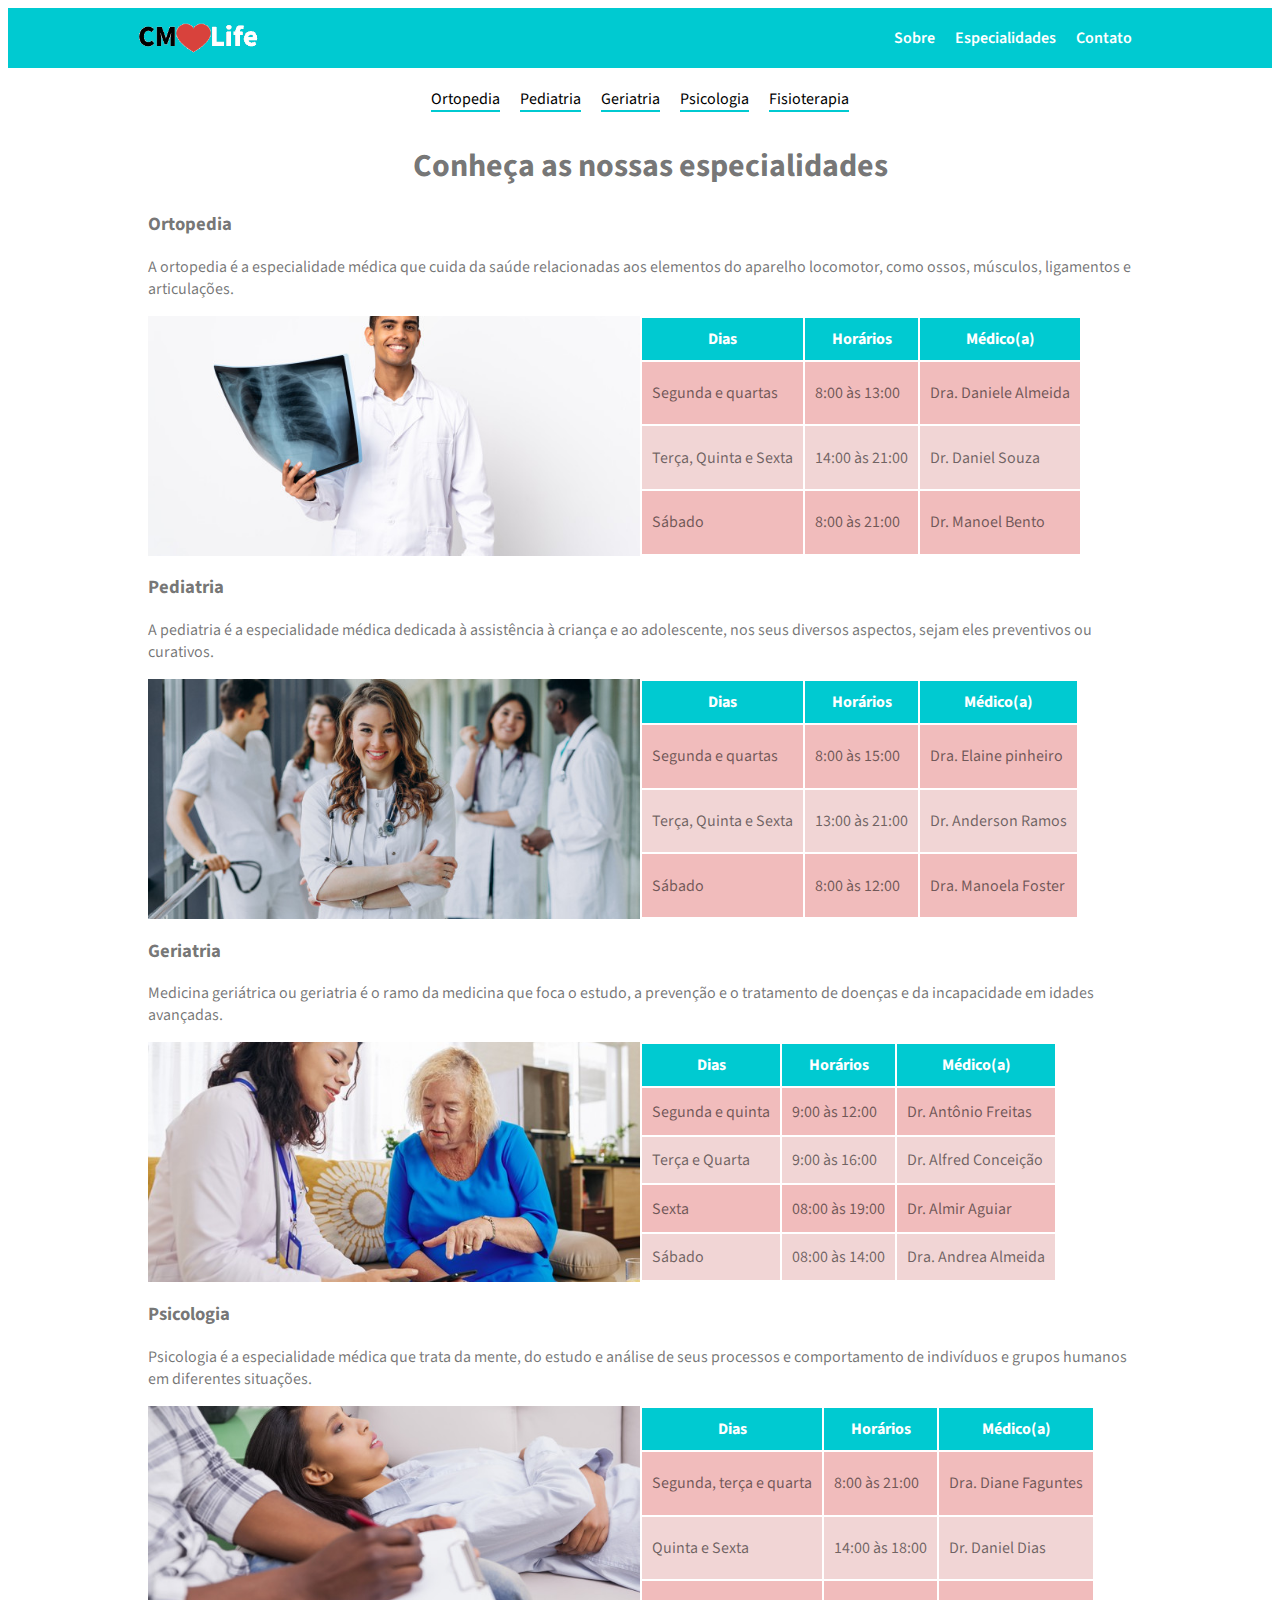
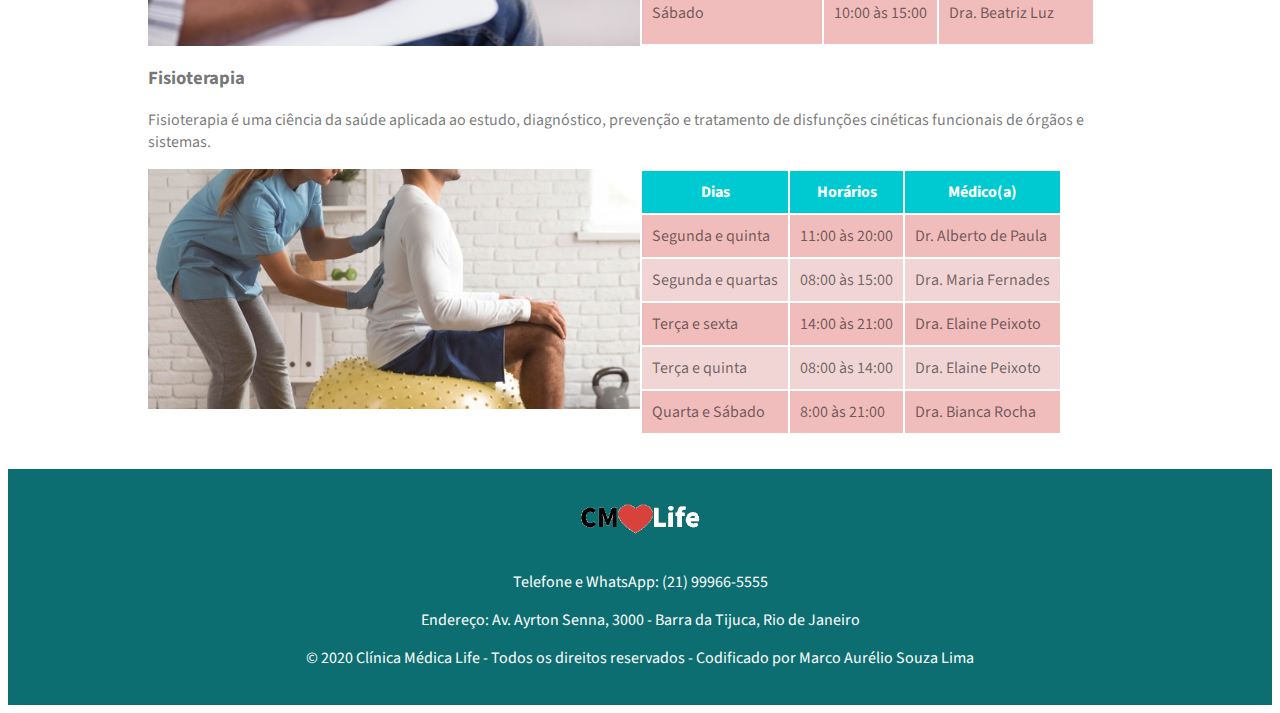
<file: ClinicaMedica/especialidades.html>
<!DOCTYPE html>
<html lang="pt-br">
<head>
    <meta charset="UTF-8">
    <meta http-equiv="X-UA-Compatible" content="IE=edge">
    <meta name="viewport" content="width=device-width, initial-scale=1.0">
    <title>Clínica Médica Life - Especialidades</title>
    <link rel="stylesheet" href="style.css">
    <link rel="stylesheet" href="especialidades.css">
</head>
<body>

    <header class="topo">
        <div class="container">
          <div class="topo-titulo">
            <a href="index.html">
              <img class="topo-logo" src="assets/img/logo.png" alt="Clínica Médica" title="Clínica Médica Life">
            </a>
          </div>
    
          <nav class="topo-links">
            <a href="index.html">Sobre</a>
            <a href="index.html">Especialidades</a>
            <a href="index.html">Contato</a>
    
          </nav>
        </div>
      </header>

      <main>
        <section class="conteiner-links-especialidades">
          <div class="container links-especialidades">
            <a href="#ortopedia">Ortopedia</a>
            <a href="#pediatria">Pediatria</a>
            <a href="#geriatria">Geriatria</a>
            <a href="#psicologia">Psicologia</a>
            <a href="#fisioterapia">Fisioterapia</a>
          </div>
          <div class="title">
          <h1>Conheça as nossas especialidades</h1>
        </div>
        </section>

        <section id="ortopedia" class="container sessao-especialidade">
            <div class="container-titulo">
              <h3>Ortopedia</h3>
              <p>A ortopedia é a especialidade médica que cuida da saúde relacionadas aos elementos do aparelho locomotor, como ossos, músculos, ligamentos e articulações.</p>
            </div>
      
            <div class="box-tabela-especialista">
                <img src="assets/img/ortopedia.png" alt="Ortopedia" title="Ortopedia">
      
                <table class="tabela-especialistas">
                  <thead>
                    <tr>
                      <th>Dias</th>
                      <th>Horários</th>
                      <th>Médico(a)</th>
                    </tr>
                  </thead>
      
                  <tbody>
                    <tr>
                      <td>Segunda e quartas</td>
                      <td>8:00 às 13:00</td>
                      <td>Dra. Daniele Almeida</td>
                    </tr>
                    <tr>
                      <td>Terça, Quinta e Sexta</td>
                      <td>14:00 às 21:00</td>
                      <td>Dr. Daniel Souza</td>
                    </tr>
                    <tr>
                      <td>Sábado</td>
                      <td>8:00 às 21:00</td>
                      <td>Dr. Manoel Bento</td>
                    </tr>
                  </tbody>
                </table>
            </div>
          </section>
      
          <section id="pediatria" class="container sessao-especialidade">
            <div class="container-titulo">
              <h3>Pediatria</h3>
              <p>A pediatria é a especialidade médica dedicada à assistência à criança e ao adolescente, nos seus diversos aspectos, sejam eles preventivos ou curativos.</p>
            </div>
      
            <div class="box-tabela-especialista">
                <img src="assets/img/pediatra2.png" alt="Pediatria" title="Pediatria">
                <table class="tabela-especialistas">
                  <thead>
                    <tr>
                      <th>Dias</th>
                      <th>Horários</th>
                      <th>Médico(a)</th>
                    </tr>
                  </thead>
      
                  <tbody>
                    <tr>
                      <td>Segunda e quartas</td>
                      <td>8:00 às 15:00</td>
                      <td>Dra. Elaine pinheiro</td>
                    </tr>
                    <tr>
                      <td>Terça, Quinta e Sexta</td>
                      <td>13:00 às 21:00</td>
                      <td>Dr. Anderson Ramos</td>
                    </tr>
                    <tr>
                      <td>Sábado</td>
                      <td>8:00 às 12:00</td>
                      <td>Dra. Manoela Foster</td>
                    </tr>
                  </tbody>
                </table>
            </div>
          </section>
      
          <section id="geriatria" class="container sessao-especialidade">
            <div class="container-titulo">
              <h3>Geriatria</h3>
              <p>Medicina geriátrica ou geriatria é o ramo da medicina que foca o estudo, a prevenção e o tratamento de doenças e da incapacidade em idades avançadas.</p>
            </div>
      
            <div class="box-tabela-especialista">
              <img src="assets/img/geriatra.png" alt="Geriatria" title="Geriatria">
      
              <table class="tabela-especialistas">
                <thead>
                  <tr>
                    <th>Dias</th>
                    <th>Horários</th>
                    <th>Médico(a)</th>
                  </tr>
                </thead>
      
                <tbody>
                  <tr>
                    <td>Segunda e quinta</td>
                    <td>9:00 às 12:00</td>
                    <td>Dr. Antônio Freitas</td>
                  </tr>
                  <tr>
                    <td>Terça e Quarta</td>
                    <td>9:00 às 16:00</td>
                    <td>Dr. Alfred Conceição</td>
                  </tr>
                  <tr>
                    <td>Sexta</td>
                    <td>08:00 às 19:00</td>
                    <td>Dr. Almir Aguiar</td>
                  </tr>
                  <tr>
                    <td>Sábado</td>
                    <td>08:00 às 14:00</td>
                    <td>Dra. Andrea Almeida</td>
                  </tr>
                </tbody>
              </table>
            </div>
          </section>
      
          <section id="psicologia" class="container sessao-especialidade">
            <div class="container-titulo">
              <h3>Psicologia</h3>
              <p>Psicologia é a especialidade médica que trata da mente, do estudo e análise de seus processos e comportamento de indivíduos e grupos humanos em diferentes situações.</p>
            </div>
      
            <div class="box-tabela-especialista">
                <img src="assets/img/psicologo.png" alt="Psicologia" title="Psicologia">
                <table class="tabela-especialistas">
                  <thead>
                    <tr>
                      <th>Dias</th>
                      <th>Horários</th>
                      <th>Médico(a)</th>
                    </tr>
                  </thead>
      
                  <tbody>
                    <tr>
                      <td>Segunda, terça e quarta</td>
                      <td>8:00 às 21:00</td>
                      <td>Dra. Diane Faguntes</td>
                    </tr>
                    <tr>
                      <td>Quinta e Sexta</td>
                      <td>14:00 às 18:00</td>
                      <td>Dr. Daniel Dias</td>
                    </tr>
                    <tr>
                      <td>Sábado</td>
                      <td>10:00 às 15:00</td>
                      <td>Dra. Beatriz Luz</td>
                    </tr>
                  </tbody>
                </table>
            </div>
          </section>
      
          <section id="fisioterapia" class="container sessao-especialidade">
            <div class="container-titulo">
              <h3>Fisioterapia</h3>
              <p>Fisioterapia é uma ciência da saúde aplicada ao estudo, diagnóstico, prevenção e tratamento de disfunções cinéticas funcionais de órgãos e sistemas.</p>
            </div>
      
            <div class="box-tabela-especialista">
                <img src="assets/img/fisioterapia.png" alt="Fisioterapia" title="Fisioterapia">
                <table class="tabela-especialistas">
                  <thead>
                    <tr>
                      <th>Dias</th>
                      <th>Horários</th>
                      <th>Médico(a)</th>
                    </tr>
                  </thead>
      
                  <tbody>
                    <tr>
                      <td>Segunda e quinta</td>
                      <td>11:00 às 20:00</td>
                      <td>Dr. Alberto de Paula</td>
                    </tr>
                    <tr>
                      <td>Segunda e quartas</td>
                      <td>08:00 às 15:00</td>
                      <td>Dra. Maria Fernades</td>
                    </tr>
                    <tr>
                      <td>Terça e sexta</td>
                      <td>14:00 às 21:00</td>
                      <td>Dra. Elaine Peixoto</td>
                    </tr>
                    <tr>
                      <td>Terça e quinta</td>
                      <td>08:00 às 14:00</td>
                      <td>Dra. Elaine Peixoto</td>
                    </tr>
                    <tr>
                      <td>Quarta e Sábado</td>
                      <td>8:00 às 21:00</td>
                      <td>Dra. Bianca Rocha</td>
                    </tr>
                  </tbody>
      
                </table>
            </div>
          </section>
      </main>
    
      <footer>
        <div class="container">
          <img class="topo-logo" src="assets/img/logo.png" alt="Clínica Médica" title="Clínica Médica Life">
    
          <p>
            Telefone e WhatsApp: (21) 99966-5555
          </p>
          <p>
            Endereço: Av. Ayrton Senna, 3000 - Barra da Tijuca, Rio de Janeiro
          </p>
    
          <p>
            &copy; 2020 Clínica Médica Life  - Todos os direitos reservados - Codificado por <a href="https://www.linkedin.com/in/marco-aur%C3%A9lio-souza-lima-4828b2235/">Marco Aurélio Souza Lima</a>
          </p>
        </div>
      </footer>
</body>
</html>
</file>
<file: ClinicaMedica/style.css>
@import url('https://fonts.googleapis.com/css2?family=Source+Sans+Pro:wght@200;300;400;600;700;900&display=swap');

body {
  font-family: 'Source Sans Pro';
}

/* Estilos Gerais */
main {
    color: #0000008c;
    margin-bottom: 60px;
  }
  
  .container {
    max-width: 1024px;
    margin: 0 auto;
  }
  
  .container-conteudo {
    max-width: 600px;
    margin: 0 auto;
    text-align: center;
  }
  
  .container-conteudo h2, .container-conteudo h3 {
    margin:0;
  }
  
  /* Início CSS Topo */
  .topo {
    background-color: #00cad1;
    width: 100%;
  }
  .topo .container {
    display: flex;
    align-items: center;
    justify-content: space-between;
    width: 100%;
    min-height: 60px;
    padding: 0 10px;
    margin: 0 auto;
  }
  
  .topo-titulo {
    font-weight: 600;
    font-size: 28px;
    color: #fff;
    display: flex;
    justify-content: center;
    align-items: center;
  }
  .topo-titulo a {
    display: flex;
  }
  
  .topo-logo {
    height: 60px;
  }
  
  .topo-links{
    display: flex;
  }
  
  .topo-links a {
    padding: 10px;
    text-decoration: none;
    color: #fff;
    font-weight: 600;
  }
  
  .topo-links a:hover {
    color: #004b4c;
  }
  
  @media (max-width: 425px) {
    .topo .container { flex-direction: column; }
    .topo-titulo { margin: 10px 0; }
    .topo-links { width: 100%; border-top: 1px solid #009fa5; justify-content: space-around;}
  }
  /* Fim CSS Topo */
  
  
  /* Início CSS Rodapé */
  footer {
    background-color: #0d6e71;
    color: #fff;
    padding: 20px;
  }
  
  footer .container {
    text-align: center;
  }

  footer a {
    text-decoration: none;
    color: #fff;
  }
  /* Fim CSS Rodapé */
  
  
  #sobre,
  #especialidades,
  #contato {
    padding: 40px 20px 0;
  }
  
  .box-visao-geral {
    position: relative;
    background-image: url('./assets/img/recepcao.png');
    background-repeat: no-repeat;
    background-size: cover;
    width: 100%;
    height: 500px;
  }
  
  .box-visao-geral-titulo{
    height: 100%;
    color: #fff;
    padding: 10px;
    display: flex;
    align-items: center;
  }
  
  .box-visao-geral h1 {
    font-weight: 500;
    text-transform: uppercase;
    font-size: 38px;
    margin: 0;
  }
  
  .box-sobre {
    display: flex;
    justify-content: center;
    align-items: center;
  }
  
  .box-sobre h3 {
    font-weight: 500;
    text-transform: uppercase;
  }
  
  .box-sobre img {
    height: 250px;
  }
  
  .box-especialidades {
    display: flex;
    flex-wrap: wrap;
  }
  
  .box-especialidade{
    border-radius: 3px;
    box-shadow: 0px 1px 10px rgb(0 0 0 / 50%);
    margin: 20px;
    width: calc(100% / 3 - 40px);
    margin-left: 5px;
  }
  
  .box-especialidade img {
    width: 100%;
  }
  
  .box-especialidade figcaption {
    text-align: center;
    padding: 10px;
    text-transform: uppercase;
  }
  
  .box-link-horarios {
    text-align: center;
    margin-top: 20px;
  }
  
  .link-horarios {
    background-color: #00cad1;
    color: #fff;
    font-weight: 600;
    text-transform: uppercase;
    padding: 15px 20px;
    text-decoration: none;
  }

  @media (max-width: 1024px ) {
    .box-visao-geral {
      height: 400px;
    }
  }

  @media (max-width: 768px ) {
    .box-visao-geral {
      height: 300px;
      justify-content: center;
    }

    .box-sobre h3 {
      font-size: 12px;
      text-align: center;
      font-weight: bold;
    }

    .box-sobre img {
      display: none;
    }

    .box-especialidades {
      justify-content: center;
    }

    .box-especialidade {
      width: calc(100% / 3 - 40px);
    }
  }

  @media (max-width: 425px ) {
    .box-visao-geral {
      height: 200px;
    }

    .box-visao-geral h1 {
      font-size: 22px;
    }

    .box-especialidade {
      width: 100%;
    }

    .box-especialidade figcaption {
      font-size: 14px;
      font-weight: bold;
    }

  }
</file>
<file: ClinicaMedica/especialidades.css>
@import url('https://fonts.googleapis.com/css2?family=Source+Sans+Pro:wght@200;300;400;600;700;900&display=swap');

* {
    box-sizing: border-box;
}

.title h1 {
    text-align: center;
}

.secao-especialidade {
    margin-top: 40px;
}

.container-titulo {
    padding: 0 20px;
}

.container-links-especialidades {
    padding: 0 20px;
    text-align: center;
}

.links-especialidades {
    display: flex;
    justify-content: center;
    flex-wrap: wrap;
    margin-top: 20px;
    text-align: center;
}
 
.links-especialidades a {
    text-decoration: none;
    color: #000;
    border-bottom: 2px solid #00cad1;
    margin: 0 10px 10px;
}

.links-especialidades a:hover {
    color: #0d6e71;
}

.title h1 {
    margin-left: 20px;
}

.box-tabela-especialista {
    display: flex;
    height: 240px;
    padding: 0 20px;
}

.box-tabela-especialista img {
    width: 50%;
    height: 100%;
    object-fit: cover;
}

.tabela-especialistas thead tr {
    background-color: #00cad1;
    color: #fff;
}

.tabela-especialistas tbody tr:nth-of-type(2n+1) {
    background-color: #f1bcbc;
    border: 1px solid #f1f1f1;
}

.tabela-especialistas tbody tr:nth-of-type(even) {
    background-color: #f1d5d5;
}

.tabela-especialistas th, .tabela-especialistas td {
    padding: 10px;
}

footer a {
    text-decoration: none;
    color: #fff;
  }



@media (max-width: 768px) {
    .box-tabela-especialista img {
      display: none;
    }
  
    .tabela-especialistas {
      width: 100%;
    }
  
    .box-tabela-especialista {
      height: auto;
      justify-content: center;
    }
  } 
  
@media ( max-width: 425px) {

    .topo-logo {
        margin-left: 20px;
    }

    .box-tabela-especialista {
      padding: 0;
    }

    .title h1 {
        margin-left: 20px;
        font-size: 22px;
    }
  }
</file>
